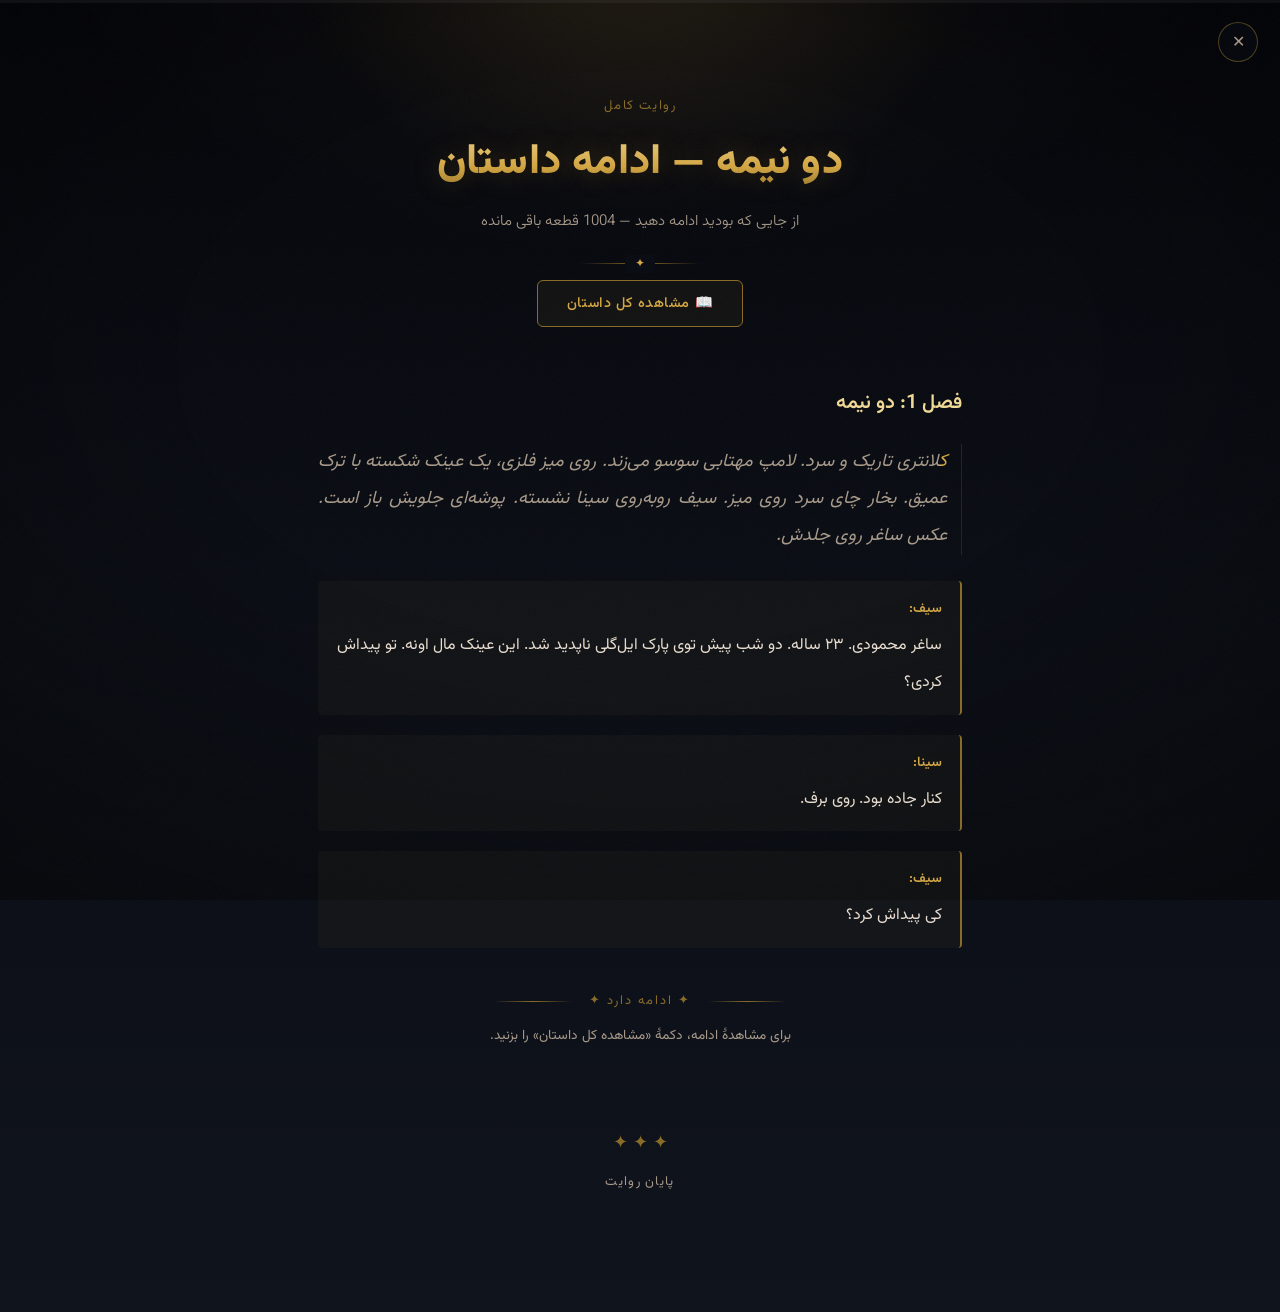
<file: story.html>
<!doctype html>
<html lang="fa" dir="rtl">
  <head>
    <meta charset="UTF-8" />
    <meta name="viewport" content="width=device-width, initial-scale=1.0" />
    <title>دو نیمه — داستان کامل</title>

    <link rel="preconnect" href="https://fonts.googleapis.com" />
    <link rel="preconnect" href="https://fonts.gstatic.com" crossorigin />
    <link
      href="https://fonts.googleapis.com/css2?family=Vazirmatn:wght@300;400;500;600;700;800&display=swap"
      rel="stylesheet"
    />

    <link rel="stylesheet" href="assets/style/story.css" />
  </head>
  <body>
    <!-- لایه‌ی برف -->
    <div class="snowfield" id="snowfield"></div>

    <!-- نوار پیشرفت مطالعه -->
    <div class="progress-track">
      <div class="progress-fill" id="progressFill"></div>
    </div>

    <!-- دکمه‌ی بستن -->
    <button
      class="close-btn"
      id="closeBtn"
      aria-label="بستن داستان"
      title="بستن"
    >
      ✕
    </button>

    <main class="story-stage">
      <div class="lamp-glow"></div>

      <header class="story-header">
        <p class="story-eyebrow" id="storyEyebrow">روایت کامل</p>
        <h1 class="story-title" id="storyTitle">دو نیمه — داستان کامل</h1>
        <p class="story-subtitle" id="storySubtitle"></p>
        <div class="header-divider"></div>
      </header>

      <article class="story-content" id="storyContent">
        <!-- پاراگراف‌ها و انتخاب‌ها این‌جا با جاوااسکریپت ساخته می‌شوند -->
      </article>

      <footer class="story-footer">
        <div class="footer-ornament">✦ ✦ ✦</div>
        <p>پایان روایت</p>
      </footer>
    </main>

    <script src="src/story.js"></script>
  </body>
</html>
</file>
<file: assets/style/story.css>
/* ===================================================================
   توکن‌های طراحی — رنگ‌ها، فونت‌ها و فاصله‌های پایه‌ی صفحه
=================================================================== */
:root {
  --bg-deepest: #04050a;
  --bg-deep: #0a0d14;
  --bg-mid: #10141d;
  --gold: #d4a846;
  --gold-light: #f0d896;
  --gold-dark: #8a6c2a;
  --cream: #e8ddd0;
  --cream-dim: #a89a8a;
  --line: #2a2a24;
  --font-fa: "Vazirmatn", Tahoma, "Segoe UI", sans-serif;
  --content-w: 700px;
}
/* اضافه کردن به story.css */

/* ===== دیالوگ‌ها ===== */
.story-dialogue {
  margin: 16px 0 20px 0;
  padding: 14px 18px;
  background: rgba(201, 168, 76, 0.04);
  border-right: 2px solid var(--gold-dark);
  border-radius: 4px;
  opacity: 0;
  transform: translateY(14px);
  transition:
    opacity 0.9s ease,
    transform 0.9s ease;
}
.story-dialogue.in-view {
  opacity: 1;
  transform: translateY(0);
}

.dialogue-speaker {
  display: block;
  font-weight: 600;
  color: var(--gold);
  font-size: 0.85rem;
  margin-bottom: 4px;
}
.dialogue-text {
  color: var(--cream);
  font-size: 1rem;
  line-height: 1.8;
}

/* ===== نریشن ===== */
.story-paragraph.narrator {
  font-style: italic;
  color: var(--cream-dim);
  border-right: 1px solid rgba(201, 168, 76, 0.15);
  padding-right: 14px;
}

/* ===== انتخاب‌ها ===== */
.story-choice {
  margin: 24px 0 28px 0;
  padding: 18px 22px;
  border-right: 3px solid var(--gold);
  border-radius: 6px;
  background: linear-gradient(
    90deg,
    rgba(212, 168, 70, 0.09),
    rgba(212, 168, 70, 0.01) 80%
  );
  color: var(--gold-light);
  opacity: 0;
  transform: translateY(14px);
  transition:
    opacity 0.9s ease,
    transform 0.9s ease;
}
.story-choice.in-view {
  opacity: 1;
  transform: translateY(0);
}

.choice-label {
  font-size: 11.5px;
  font-weight: 600;
  letter-spacing: 0.08em;
  color: var(--gold-dark);
  margin-bottom: 8px;
}
.choice-list {
  display: flex;
  flex-direction: column;
  gap: 6px;
}
.choice-item {
  font-size: 0.95rem;
  padding: 4px 0 4px 12px;
  border-bottom: 1px dashed rgba(201, 168, 76, 0.08);
  color: var(--cream);
}
.choice-item::before {
  content: "▸ ";
  color: var(--gold);
}

/* ===== یادداشت ===== */
.story-note {
  margin: 16px 0;
  padding: 12px 16px;
  background: rgba(201, 168, 76, 0.04);
  border: 1px dashed rgba(201, 168, 76, 0.15);
  border-radius: 4px;
  color: var(--cream-dim);
  font-size: 0.9rem;
  opacity: 0;
  transform: translateY(14px);
  transition:
    opacity 0.9s ease,
    transform 0.9s ease;
}
.story-note.in-view {
  opacity: 1;
  transform: translateY(0);
} /* اضافه کردن به story.css */

/* ===== دیالوگ‌ها ===== */
.story-dialogue {
  margin: 16px 0 20px 0;
  padding: 14px 18px;
  background: rgba(201, 168, 76, 0.04);
  border-right: 2px solid var(--gold-dark);
  border-radius: 4px;
  opacity: 0;
  transform: translateY(14px);
  transition:
    opacity 0.9s ease,
    transform 0.9s ease;
}
.story-dialogue.in-view {
  opacity: 1;
  transform: translateY(0);
}

.dialogue-speaker {
  display: block;
  font-weight: 600;
  color: var(--gold);
  font-size: 0.85rem;
  margin-bottom: 4px;
}
.dialogue-text {
  color: var(--cream);
  font-size: 1rem;
  line-height: 1.8;
}

/* ===== نریشن ===== */
.story-paragraph.narrator {
  font-style: italic;
  color: var(--cream-dim);
  border-right: 1px solid rgba(201, 168, 76, 0.15);
  padding-right: 14px;
}

/* ===== انتخاب‌ها ===== */
.story-choice {
  margin: 24px 0 28px 0;
  padding: 18px 22px;
  border-right: 3px solid var(--gold);
  border-radius: 6px;
  background: linear-gradient(
    90deg,
    rgba(212, 168, 70, 0.09),
    rgba(212, 168, 70, 0.01) 80%
  );
  color: var(--gold-light);
  opacity: 0;
  transform: translateY(14px);
  transition:
    opacity 0.9s ease,
    transform 0.9s ease;
}
.story-choice.in-view {
  opacity: 1;
  transform: translateY(0);
}

.choice-label {
  font-size: 11.5px;
  font-weight: 600;
  letter-spacing: 0.08em;
  color: var(--gold-dark);
  margin-bottom: 8px;
}
.choice-list {
  display: flex;
  flex-direction: column;
  gap: 6px;
}
.choice-item {
  font-size: 0.95rem;
  padding: 4px 0 4px 12px;
  border-bottom: 1px dashed rgba(201, 168, 76, 0.08);
  color: var(--cream);
}
.choice-item::before {
  content: "▸ ";
  color: var(--gold);
}
/* اضافه کردن به story.css */

/* ===== دکمه مشاهده کل داستان ===== */
.full-story-container {
  text-align: center;
  margin: 16px 0 8px 0;
}

.full-story-btn {
  display: inline-flex;
  align-items: center;
  gap: 0.5rem;
  padding: 0.7rem 1.8rem;
  font-family: var(--font-fa, "Vazirmatn", sans-serif);
  font-size: 0.9rem;
  font-weight: 500;
  color: var(--gold);
  background: rgba(201, 168, 76, 0.06);
  border: 1px solid var(--gold-dark);
  border-radius: 6px;
  cursor: pointer;
  transition: all 0.3s ease;
  letter-spacing: 0.04em;
}
.full-story-btn:hover {
  background: rgba(201, 168, 76, 0.12);
  border-color: var(--gold);
  box-shadow: 0 0 20px rgba(201, 168, 76, 0.1);
  transform: translateY(-1px);
}
.full-story-btn:active {
  transform: translateY(0);
}

/* ===== ادامه دارد ===== */
.story-continue {
  margin: 40px 0 20px 0;
  opacity: 0;
  transform: translateY(14px);
  transition:
    opacity 0.9s ease,
    transform 0.9s ease;
}
.story-continue.in-view {
  opacity: 1;
  transform: translateY(0);
}

.continue-divider {
  display: flex;
  align-items: center;
  gap: 1rem;
  justify-content: center;
}
.continue-line {
  flex: 1;
  max-width: 80px;
  height: 1px;
  background: linear-gradient(
    90deg,
    transparent,
    var(--gold-dark),
    transparent
  );
}
.continue-text {
  color: var(--gold-dark);
  font-size: 0.8rem;
  letter-spacing: 0.15em;
  white-space: nowrap;
}

/* ===== دیالوگ‌ها ===== */
.story-dialogue {
  margin: 16px 0 20px 0;
  padding: 14px 18px;
  background: rgba(201, 168, 76, 0.04);
  border-right: 2px solid var(--gold-dark);
  border-radius: 4px;
  opacity: 0;
  transform: translateY(14px);
  transition:
    opacity 0.9s ease,
    transform 0.9s ease;
}
.story-dialogue.in-view {
  opacity: 1;
  transform: translateY(0);
}

.dialogue-speaker {
  display: block;
  font-weight: 600;
  color: var(--gold);
  font-size: 0.85rem;
  margin-bottom: 4px;
}
.dialogue-text {
  color: var(--cream);
  font-size: 1rem;
  line-height: 1.8;
}

/* ===== نریشن ===== */
.story-paragraph.narrator {
  font-style: italic;
  color: var(--cream-dim);
  border-right: 1px solid rgba(201, 168, 76, 0.15);
  padding-right: 14px;
}

/* ===== انتخاب‌ها ===== */
.story-choice {
  margin: 24px 0 28px 0;
  padding: 18px 22px;
  border-right: 3px solid var(--gold);
  border-radius: 6px;
  background: linear-gradient(
    90deg,
    rgba(212, 168, 70, 0.09),
    rgba(212, 168, 70, 0.01) 80%
  );
  color: var(--gold-light);
  opacity: 0;
  transform: translateY(14px);
  transition:
    opacity 0.9s ease,
    transform 0.9s ease;
}
.story-choice.in-view {
  opacity: 1;
  transform: translateY(0);
}

.choice-label {
  font-size: 11.5px;
  font-weight: 600;
  letter-spacing: 0.08em;
  color: var(--gold-dark);
  margin-bottom: 8px;
}
.choice-list {
  display: flex;
  flex-direction: column;
  gap: 6px;
}
.choice-item {
  font-size: 0.95rem;
  padding: 4px 0 4px 12px;
  border-bottom: 1px dashed rgba(201, 168, 76, 0.08);
  color: var(--cream);
}
.choice-item::before {
  content: "▸ ";
  color: var(--gold);
}

/* ===== یادداشت ===== */
.story-note {
  margin: 16px 0;
  padding: 12px 16px;
  background: rgba(201, 168, 76, 0.04);
  border: 1px dashed rgba(201, 168, 76, 0.15);
  border-radius: 4px;
  color: var(--cream-dim);
  font-size: 0.9rem;
  opacity: 0;
  transform: translateY(14px);
  transition:
    opacity 0.9s ease,
    transform 0.9s ease;
}
.story-note.in-view {
  opacity: 1;
  transform: translateY(0);
}
/* ===== یادداشت ===== */
.story-note {
  margin: 16px 0;
  padding: 12px 16px;
  background: rgba(201, 168, 76, 0.04);
  border: 1px dashed rgba(201, 168, 76, 0.15);
  border-radius: 4px;
  color: var(--cream-dim);
  font-size: 0.9rem;
  opacity: 0;
  transform: translateY(14px);
  transition:
    opacity 0.9s ease,
    transform 0.9s ease;
}
.story-note.in-view {
  opacity: 1;
  transform: translateY(0);
}
* {
  box-sizing: border-box;
}

html {
  scroll-behavior: smooth;
}

body {
  margin: 0;
  min-height: 100vh;
  font-family: var(--font-fa);
  color: var(--cream);
  background:
    radial-gradient(
      ellipse 80% 50% at 50% -10%,
      rgba(212, 168, 70, 0.06),
      transparent 60%
    ),
    linear-gradient(
      180deg,
      var(--bg-deepest) 0%,
      var(--bg-deep) 45%,
      var(--bg-mid) 100%
    );
  overflow-x: hidden;
  position: relative;
  transition: opacity 0.5s ease;
}

body.closing {
  opacity: 0;
}

/* ویگنت سینمایی دور صفحه */
body::before {
  content: "";
  position: fixed;
  inset: 0;
  pointer-events: none;
  background: radial-gradient(
    ellipse 90% 80% at 50% 40%,
    transparent 40%,
    rgba(0, 0, 0, 0.55) 100%
  );
  z-index: 5;
}

/* دانه‌ی فیلم خیلی ظریف */
body::after {
  content: "";
  position: fixed;
  inset: 0;
  pointer-events: none;
  opacity: 0.035;
  z-index: 6;
  background-image: url("data:image/svg+xml,%3Csvg xmlns='http://www.w3.org/2000/svg' width='120' height='120'%3E%3Cfilter id='n'%3E%3CfeTurbulence type='fractalNoise' baseFrequency='0.9' numOctaves='2' stitchTiles='stitch'/%3E%3C/filter%3E%3Crect width='100%25' height='100%25' filter='url(%23n)'/%3E%3C/svg%3E");
}

/* ===================================================================
   برف
=================================================================== */
.snowfield {
  position: fixed;
  inset: 0;
  pointer-events: none;
  overflow: hidden;
  z-index: 1;
}
.snowflake {
  position: absolute;
  top: -5vh;
  border-radius: 50%;
  background: rgba(232, 221, 208, 0.65);
  animation-name: snow-fall;
  animation-timing-function: linear;
  animation-iteration-count: infinite;
}
@keyframes snow-fall {
  0% {
    transform: translate(0, 0) rotate(0deg);
  }
  50% {
    transform: translate(18px, 55vh) rotate(180deg);
  }
  100% {
    transform: translate(-6px, 115vh) rotate(360deg);
  }
}

/* ===================================================================
   نوار پیشرفت مطالعه
=================================================================== */
.progress-track {
  position: fixed;
  top: 0;
  right: 0;
  left: 0;
  height: 3px;
  background: rgba(255, 255, 255, 0.05);
  z-index: 50;
}
.progress-fill {
  height: 100%;
  width: 0%;
  background: linear-gradient(
    90deg,
    var(--gold-dark),
    var(--gold),
    var(--gold-light)
  );
  box-shadow: 0 0 8px rgba(212, 168, 70, 0.6);
  transition: width 0.12s linear;
}

/* ===================================================================
   دکمه‌ی بستن
=================================================================== */
.close-btn {
  position: fixed;
  top: 22px;
  right: 22px;
  z-index: 60;
  width: 40px;
  height: 40px;
  border-radius: 50%;
  border: 1px solid rgba(212, 168, 70, 0.35);
  background: rgba(10, 13, 20, 0.55);
  backdrop-filter: blur(6px);
  color: var(--cream-dim);
  font-size: 16px;
  line-height: 1;
  cursor: pointer;
  display: flex;
  align-items: center;
  justify-content: center;
  transition: all 0.35s ease;
}
.close-btn:hover,
.close-btn:focus-visible {
  color: var(--gold-light);
  border-color: var(--gold);
  box-shadow: 0 0 14px rgba(212, 168, 70, 0.35);
  transform: rotate(90deg);
  outline: none;
}

/* ===================================================================
   ستون اصلی داستان
=================================================================== */
.story-stage {
  position: relative;
  z-index: 10;
  max-width: var(--content-w);
  margin: 0 auto;
  padding: 96px 28px 120px;
}

.lamp-glow {
  position: absolute;
  top: -40px;
  right: 50%;
  transform: translateX(50%);
  width: 120%;
  height: 620px;
  background: radial-gradient(
    ellipse 60% 60% at 50% 0%,
    rgba(212, 168, 70, 0.1),
    transparent 70%
  );
  pointer-events: none;
  z-index: -1;
  animation: lamp-breathe 7s ease-in-out infinite;
}
@keyframes lamp-breathe {
  0%,
  100% {
    opacity: 0.7;
  }
  50% {
    opacity: 1;
  }
}

/* ---------- هدر ---------- */
.story-header {
  text-align: center;
  margin-bottom: 56px;
}
.story-eyebrow {
  margin: 0 0 14px;
  font-size: 13px;
  letter-spacing: 0.12em;
  color: var(--gold-dark);
  text-transform: uppercase;
}
.story-title {
  margin: 0;
  font-size: clamp(28px, 5vw, 42px);
  font-weight: 800;
  background: linear-gradient(
    180deg,
    var(--gold-light) 0%,
    var(--gold) 55%,
    var(--gold-dark) 100%
  );
  -webkit-background-clip: text;
  background-clip: text;
  color: transparent;
  text-shadow: 0 0 28px rgba(212, 168, 70, 0.25);
  letter-spacing: 0.01em;
}
.story-subtitle {
  margin: 14px 0 0;
  font-size: 15px;
  color: var(--cream-dim);
  font-weight: 300;
}
.header-divider {
  width: 120px;
  height: 1px;
  margin: 30px auto 0;
  background: linear-gradient(
    90deg,
    transparent,
    var(--gold-dark) 50%,
    transparent
  );
  position: relative;
}
.header-divider::after {
  content: "✦";
  position: absolute;
  top: 50%;
  right: 50%;
  transform: translate(50%, -50%);
  background: var(--bg-deep);
  padding: 0 10px;
  color: var(--gold);
  font-size: 12px;
}

/* ---------- بدنه‌ی متن ---------- */
.story-content {
  font-size: 18px;
  line-height: 2.05;
  color: var(--cream);
}

.story-paragraph,
.story-choice,
.story-divider,
.story-heading {
  opacity: 0;
  transform: translateY(14px);
  transition:
    opacity 0.9s ease,
    transform 0.9s ease;
}
.story-paragraph.in-view,
.story-choice.in-view,
.story-divider.in-view,
.story-heading.in-view {
  opacity: 1;
  transform: translateY(0);
}

.story-paragraph {
  margin: 0 0 26px;
  text-align: justify;
  text-justify: inter-word;
}
.story-paragraph::first-letter {
  color: var(--gold);
}

.story-heading {
  margin: 48px 0 20px;
  font-size: 20px;
  font-weight: 600;
  color: var(--gold-light);
}

.story-divider {
  text-align: center;
  margin: 46px 0;
  color: var(--gold-dark);
  letter-spacing: 0.5em;
  font-size: 14px;
}

/* انتخاب‌های کاربر — برجسته و طلایی */
.story-choice {
  position: relative;
  margin: 30px 0;
  padding: 18px 22px 18px 18px;
  border-right: 3px solid var(--gold);
  border-radius: 6px;
  background: linear-gradient(
    90deg,
    rgba(212, 168, 70, 0.09),
    rgba(212, 168, 70, 0.01) 80%
  );
  color: var(--gold-light);
  font-weight: 500;
  font-size: 17px;
  line-height: 1.9;
}
.story-choice::before {
  content: "انتخاب شما";
  display: block;
  margin-bottom: 6px;
  font-size: 11.5px;
  font-weight: 600;
  letter-spacing: 0.08em;
  color: var(--gold-dark);
}
.story-choice::after {
  content: "✦";
  position: absolute;
  top: 14px;
  left: 18px;
  color: var(--gold-dark);
  font-size: 12px;
  opacity: 0.7;
}

/* ---------- فوتر ---------- */
.story-footer {
  margin-top: 80px;
  text-align: center;
  color: var(--cream-dim);
}
.footer-ornament {
  color: var(--gold-dark);
  font-size: 18px;
  margin-bottom: 14px;
}
.story-footer p {
  margin: 0;
  font-size: 13px;
  letter-spacing: 0.1em;
}

/* ===================================================================
   واکنش‌گرایی
=================================================================== */
@media (max-width: 640px) {
  .nav-controls {
    bottom: 12px;
    padding: 6px 12px;
    gap: 10px;
  }
  .nav-btn {
    width: 30px;
    height: 30px;
  }
  .nav-btn svg {
    width: 14px;
    height: 14px;
  }
  .nav-indicator {
    font-size: 10px;
    min-width: 30px;
  }
  .story-stage {
    padding: 78px 18px 90px;
  }
  .story-content {
    font-size: 16.5px;
    line-height: 1.95;
  }
  .close-btn {
    top: 14px;
    right: 14px;
    width: 36px;
    height: 36px;
  }
  .story-choice {
    padding: 14px 16px 14px 14px;
  }
}

@media (prefers-reduced-motion: reduce) {
  * {
    animation: none !important;
    transition: none !important;
  }
  .story-paragraph,
  .story-choice,
  .story-divider,
  .story-heading {
    opacity: 1;
    transform: none;
  }
}
</file>
